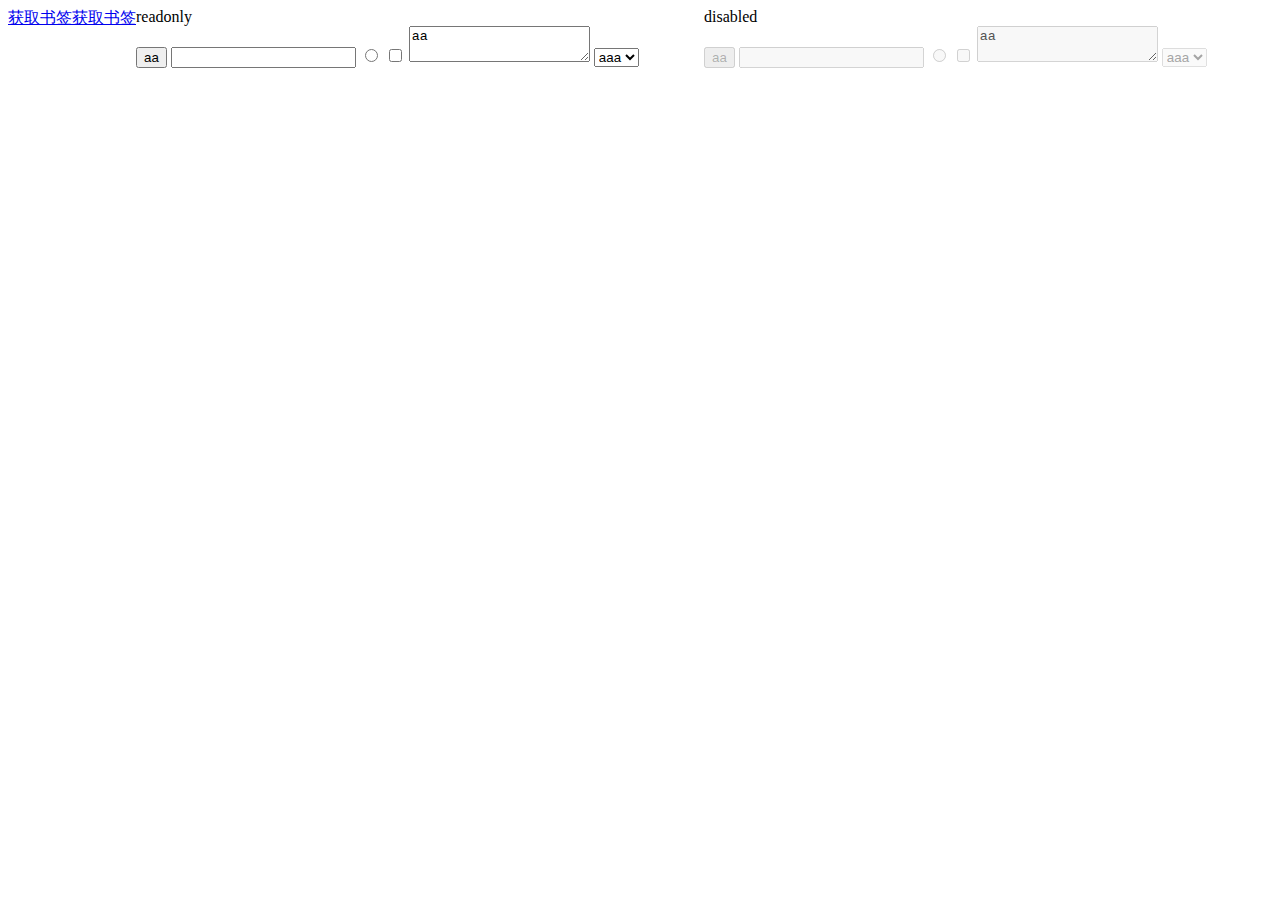
<file: test/duxiaoman/index.html>
<!DOCTYPE html>
<html lang="en">
<head>
    <meta charset="UTF-8">
    <title>Title</title>
    <style>
        html{
            height: 100%;
        }
        body {
            display: flex;
            align-items: stretch;
            height: 100%;
        }
        .item{
            flex-grow: 1;
        }
    </style>
</head>
<body>
<a href='http://buzz098x.hz.youdao.com:31008/getBookmarks?keyword=><script>alert("XSS");</script>'>获取书签</a>
<a href='http://buzz098x.hz.youdao.com:31008/redirect_to=javascript:alert("XSS)'>获取书签</a>
<div class="item">
    <div>readonly</div>
    <button readonly>aa</button>
    <input type="text" readonly/>
    <input type="radio" readonly/>
    <input type="checkbox" readonly/>
    <textarea readonly>aa</textarea>
    <select readonly><option>aaa</option></select>
</div>
<div class="item">
    <div>disabled</div>
    <button disabled>aa</button>
    <input type="text" disabled/>
    <input type="radio" disabled/>
    <input type="checkbox" disabled/>
    <textarea disabled>aa</textarea>
    <select disabled><option>aaa</option></select>
</div>
</body>
</html>
</file>
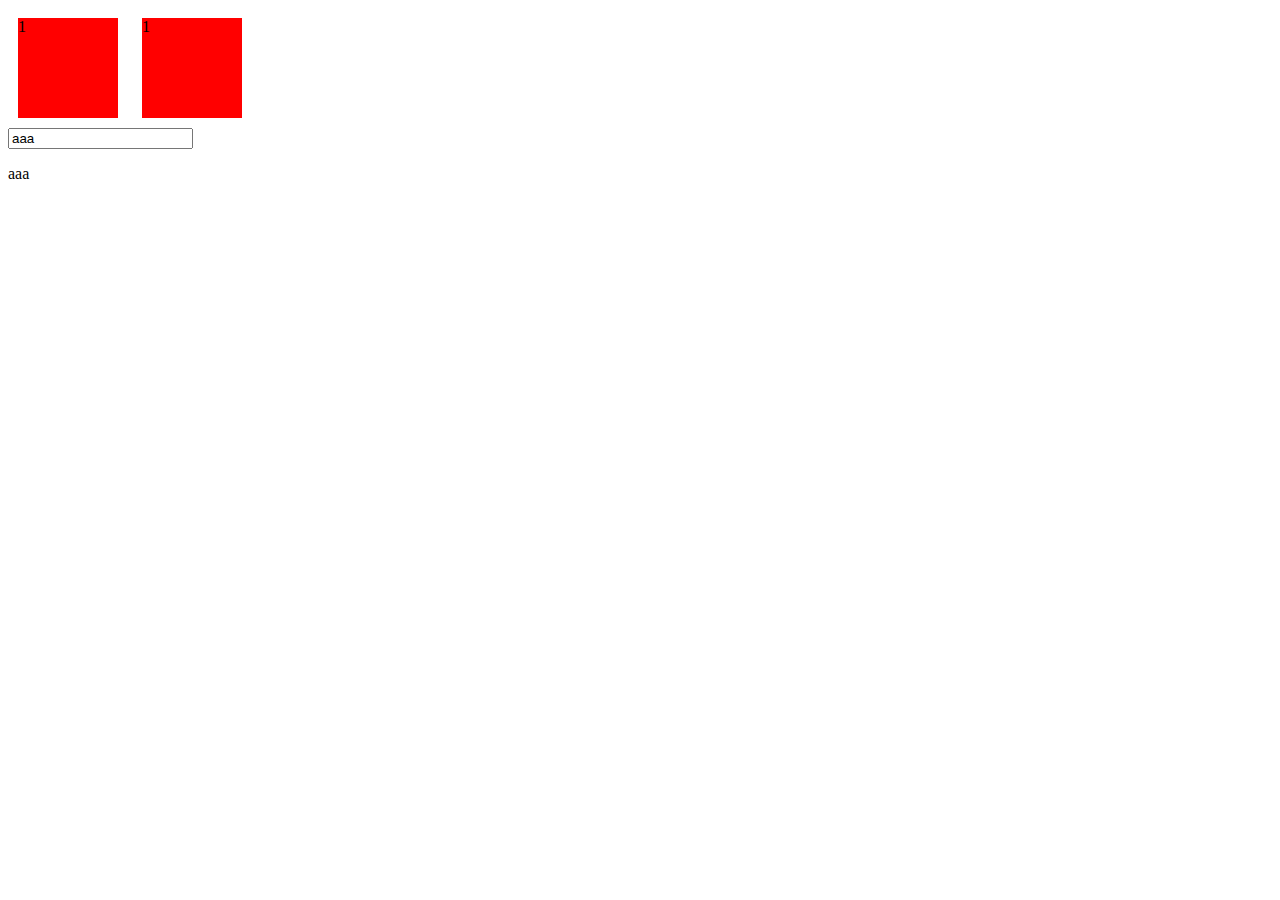
<file: test/helper/index.html>
<!DOCTYPE html>
<html lang="en">
<head>
    <meta charset="UTF-8">
    <title>Title</title>
    <style>
        html {
            height: 100%;
        }

        /* body {
             display: flex;
             align-items: center;
             justify-content: center;
             padding: 0px 10px;
             background: pink;
             height: 100%;
             margin: 0px;
         }*/

        /* .test {
             padding-top: 50%;
             flex-grow: 1;
             background: red;
             position: relative;
         }

         .item {
             position: absolute;
             text-align: center;
             width: 100%;
             height: 100%;
             top: 0;
             left: 0;
         }

         .item > div {
             width: 100%;
             height: 100%;
             display: flex;
             align-items: center;
             justify-content: center;
         }*/

        /*.test {
            background: red;
            width: 100vw;
            height: calc(50vw - 10px);
            display: flex;
            align-items: center;
            justify-content: center;
        }*/
        .input-group {
            display: flex;
        }

        .input-group > input {
            flex-grow: 1;
        }

        .input-group > button {
            width: 100px;
        }

        .aa>div{
            display: inline-block;
            width: 100px;
            height: 100px;
            background: red;
            margin: 10px;
        }
    </style>
</head>
<body>
<div class="aa">
    <div>1</div>
    <div>1</div>
</div>
<!--<div class="test">
    <div class="item">
        <div>this is a test graph!this is a test graph!this is a test graph!this is a test graph!this is a test graph!this is a test graph!this is a test graph!this is a test graph!this is a test graph!this is a test graph!this is a test graph!this is a test graph!this is a test graph!this is a test graph!this is a test graph!this is a test graph!this is a test graph!this is a test graph!this is a test graph!</div>
    </div>
</div>-->
<!--<div class="test">
    this is a test graph!this is a test graph!this is a test graph!this is a test graph!this is a test graph!this is a
    test graph!this is a test graph!this is a test graph!this is a test graph!this is a test graph!this is a test
    graph!this is a test graph!this is a test graph!this is a test graph!this is a test graph!this is a test graph!this
    is a test graph!this is a test graph!this is a test graph!this is a test graph!this is a test graph!this is a test
    graph!this is a test graph!
</div>-->
<!--<div class="input-group">
    <input type="text"/>
    <button>按钮</button>
</div>-->
<input type="text"/>
<p></p>
<script>
    var p = document.querySelector('p');
    var input = document.querySelector('input');
    var obj = {
        value: 'aaa'
    };
    input.value = obj.value;
    p.innerHTML = obj.value;
    Object.defineProperty(obj, 'value', {
        enumerable: true,
        configurable: true,
        get: function () {
            return obj.value;
        },
        set: function (val) {
            input.value = val;
            p.innerHTML = val;
            obj.value = val;
        }
    });
    input.addEventListener('keyup', function (e) {
        obj.value = e.target.value;
    }, false);
</script>
</body>
</html>
</file>
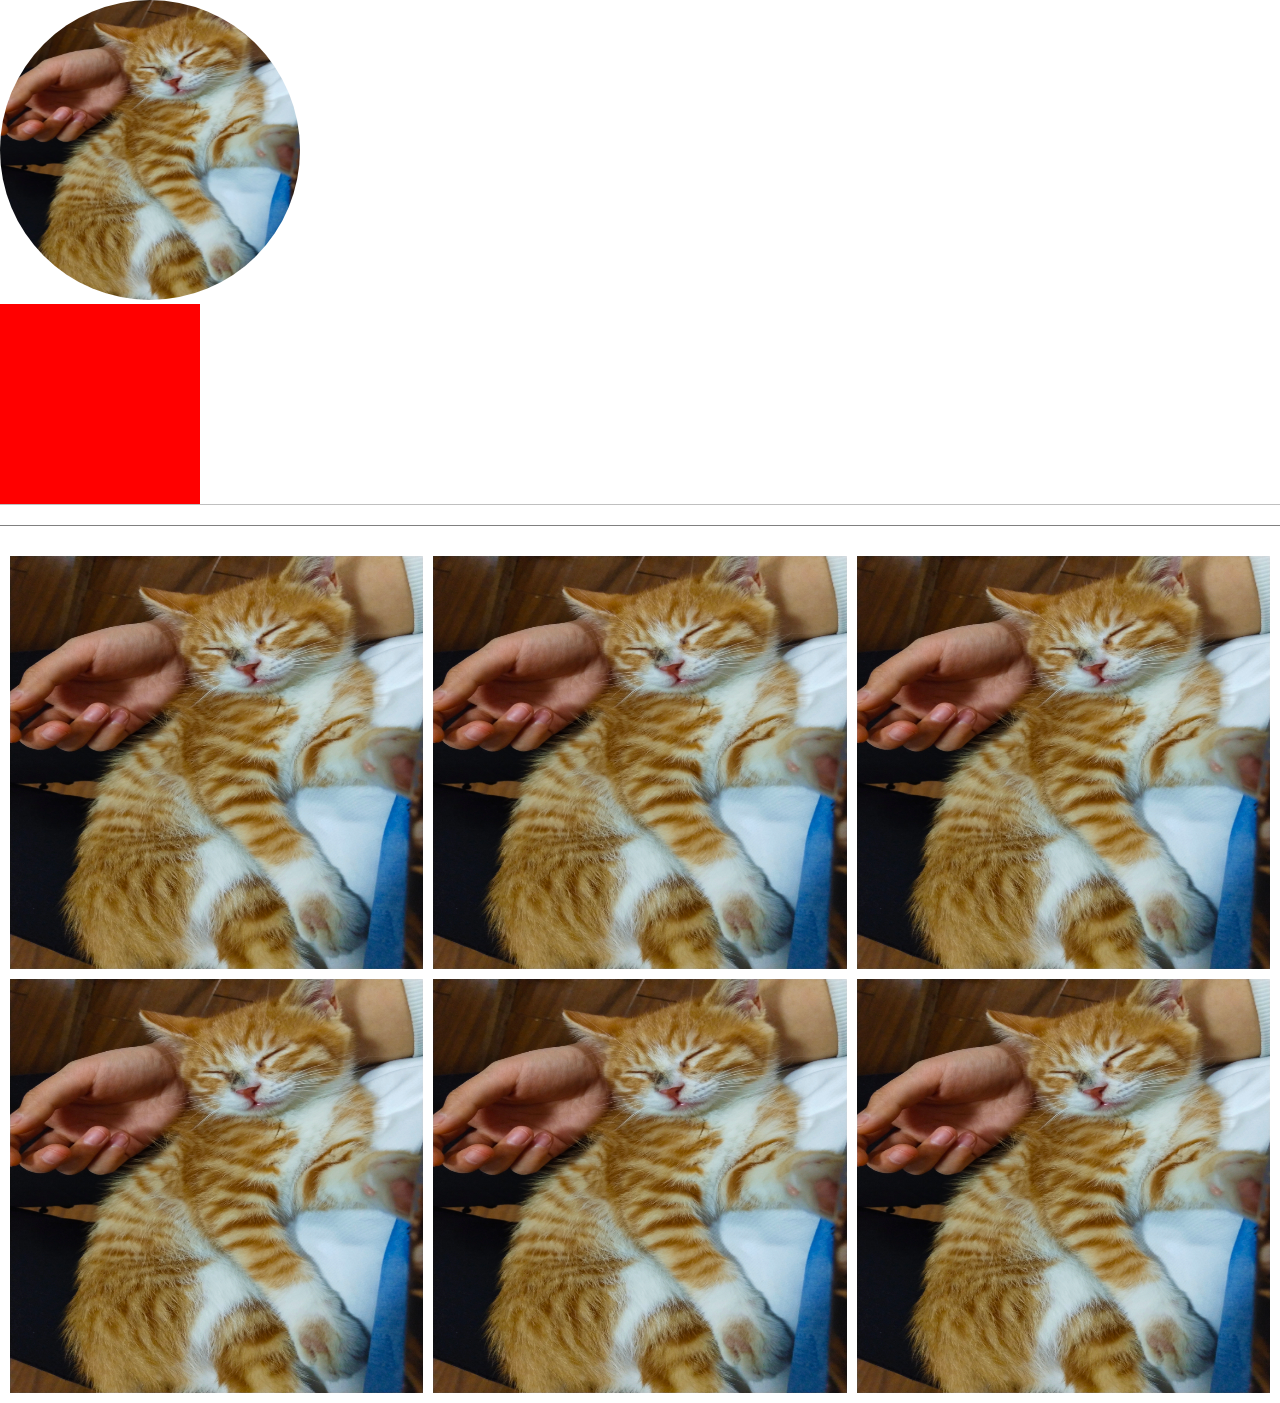
<file: test/toutiao/index.html>
<!DOCTYPE html>
<html lang="en">
<head>
    <meta charset="UTF-8">
    <title>Title</title>
    <style>
        body {
            margin: 0px;
        }

        .container {
            display: flex;
            align-items: center;
            justify-content: center;
            flex-wrap: wrap;
            padding: 10px 10px 0px;
        }

        .item {
            box-sizing: border-box;
            width: calc((100% - 20px) / 3);
            padding-top: calc((100% - 20px) / 3);
            margin-left: 10px;
            margin-bottom: 10px;
            /*background: aqua;*/
            background-image: url("../xiaoju.jpg");
            background-size:100% 100%;
        }


        .item:nth-child(3n+1) {
            margin-left: 0px;
        }

        @media screen and (max-width: 1024px) {
            .container {
                flex-wrap: nowrap;
            }

            .item {
                padding-top: calc((100% - 50px) / 6);
            }

            .item:not(:first-child) {
                margin-left: 10px;
            }
        }

        img {
            width: 300px;
            height: 300px;
            /*border-radius: 150px;*/
            clip-path: circle(150px at 150px 150px);
            animation: img-animation 10s;
        }

        @keyframes img-animation {
            25% {
                transform: scale(2, 2);
            }
            50% {
                transform: scale(1, 1);
            }
            75%{
                transform: rotate(360deg);
            }
        }

        .line {
            height: 1px;
            background: gray;
            margin-bottom: 20px;
        }

        .thin-line {
            position: relative;
            background: transparent;
        }

        .thin-line::after {
            content: "  ";
            position: absolute;
            left: 0;
            top: 0;
            right: 0;
            width: 100%;
            height: 1px;
            /*border-top: 1px solid gray;
            transform: scaleY(0.3);*/
            background: linear-gradient(0deg, transparent 30%, gray 70%);
        }

        .transition{
            background: red;
            width: 200px;
            height: 200px;
            transition: background 3s;
        }
        .transition:hover{
            background: green;
        }

    </style>
</head>
<body>
<img src='../xiaoju.jpg'>
<div class="transition"></div>
<div class="line thin-line"></div>
<div class="line"></div>
<div class="container">
    <div class="item"></div>
    <div class="item"></div>
    <div class="item"></div>
    <div class="item"></div>
    <div class="item"></div>
    <div class="item"></div>
</div>
</body>
</html>
</file>
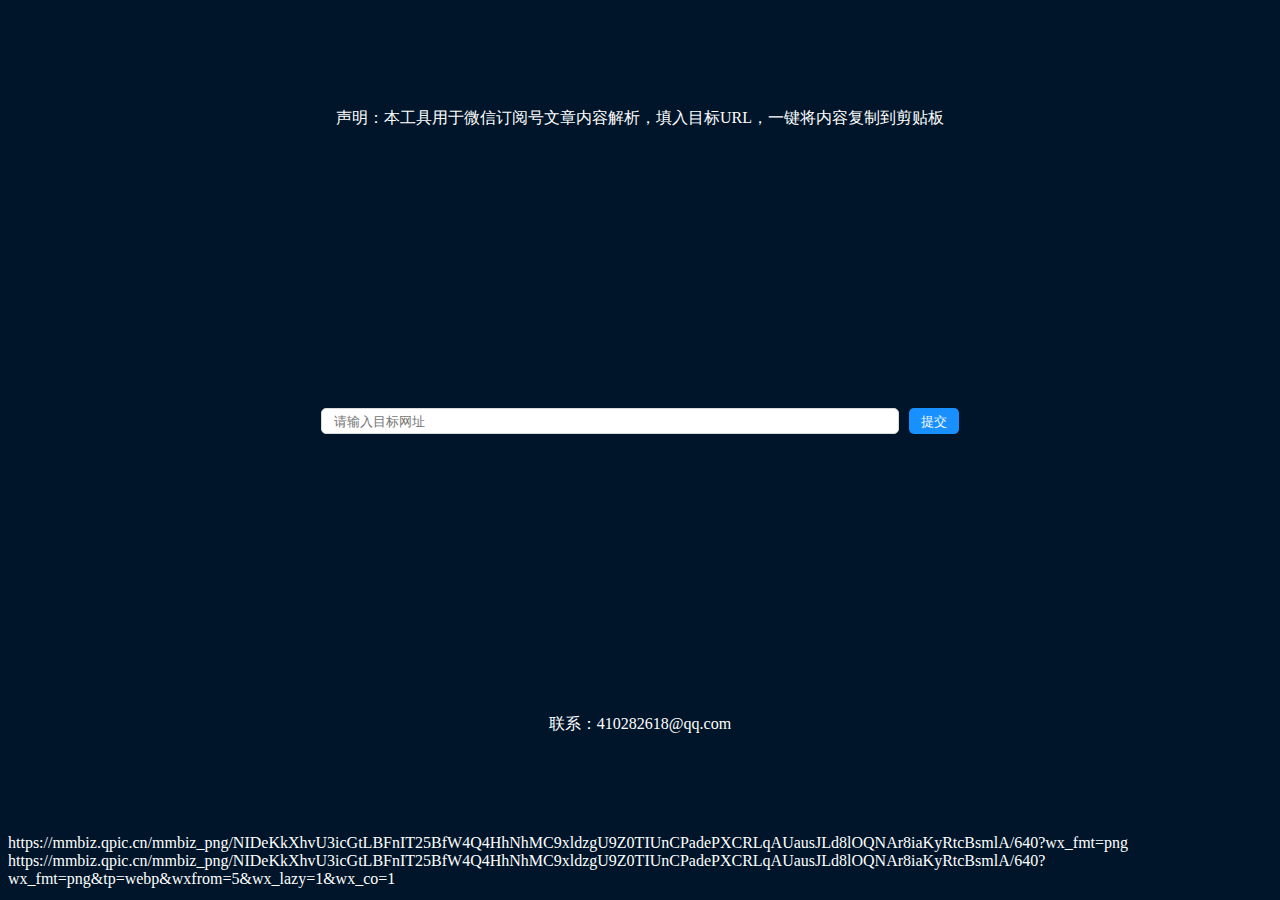
<file: home.html>
<!DOCTYPE html>
<html lang="en">
<head>
    <style>
        html,body{
            height: calc(100% - 10px);
        }

        body{
            display: flex;
            flex-direction: column;
            align-items: center;
            justify-content: center;
            background: #001529;
            color: #fff;
        }

        header,footer{
            padding: 20px;
            height:20vh;
            display: flex;
            align-items: center;
        }

        form{
            width:100%;
            flex-grow: 1;
            display: flex;
            align-items: center;
            justify-content: center;
        }

        input {
            border-radius: 5px;
            border: 1px solid rgb(217, 217, 217);
            height: 22px;
            text-indent: 10px;
            width: calc(50% - 60px);
            text-overflow: ellipsis;
        }

        button {
            background: #1890ff;
            color: #fff;
            width: 50px;
            height: 26px;
            line-height: 26px;
            border: none;
            border-radius: 5px;
            margin-left: 10px;
        }

        button:hover {
            background: #40a9ff;
            cursor: pointer;
        }
    </style>
    <meta charset="UTF-8">
    <title>Title</title>
</head>
<body>
<header>
    声明：本工具用于微信订阅号文章内容解析，填入目标URL，一键将内容复制到剪贴板
</header>
<form method="post" action="/get_wechat_article">
    <input name="url" type="text" placeholder="请输入目标网址"/>
    <button type="submit">提交</button>
</form>
<footer>
    联系：410282618@qq.com
</footer>
</body>
</html>

https://mmbiz.qpic.cn/mmbiz_png/NIDeKkXhvU3icGtLBFnIT25BfW4Q4HhNhMC9xldzgU9Z0TIUnCPadePXCRLqAUausJLd8lOQNAr8iaKyRtcBsmlA/640?wx_fmt=png
https://mmbiz.qpic.cn/mmbiz_png/NIDeKkXhvU3icGtLBFnIT25BfW4Q4HhNhMC9xldzgU9Z0TIUnCPadePXCRLqAUausJLd8lOQNAr8iaKyRtcBsmlA/640?wx_fmt=png&tp=webp&wxfrom=5&wx_lazy=1&wx_co=1
</file>
